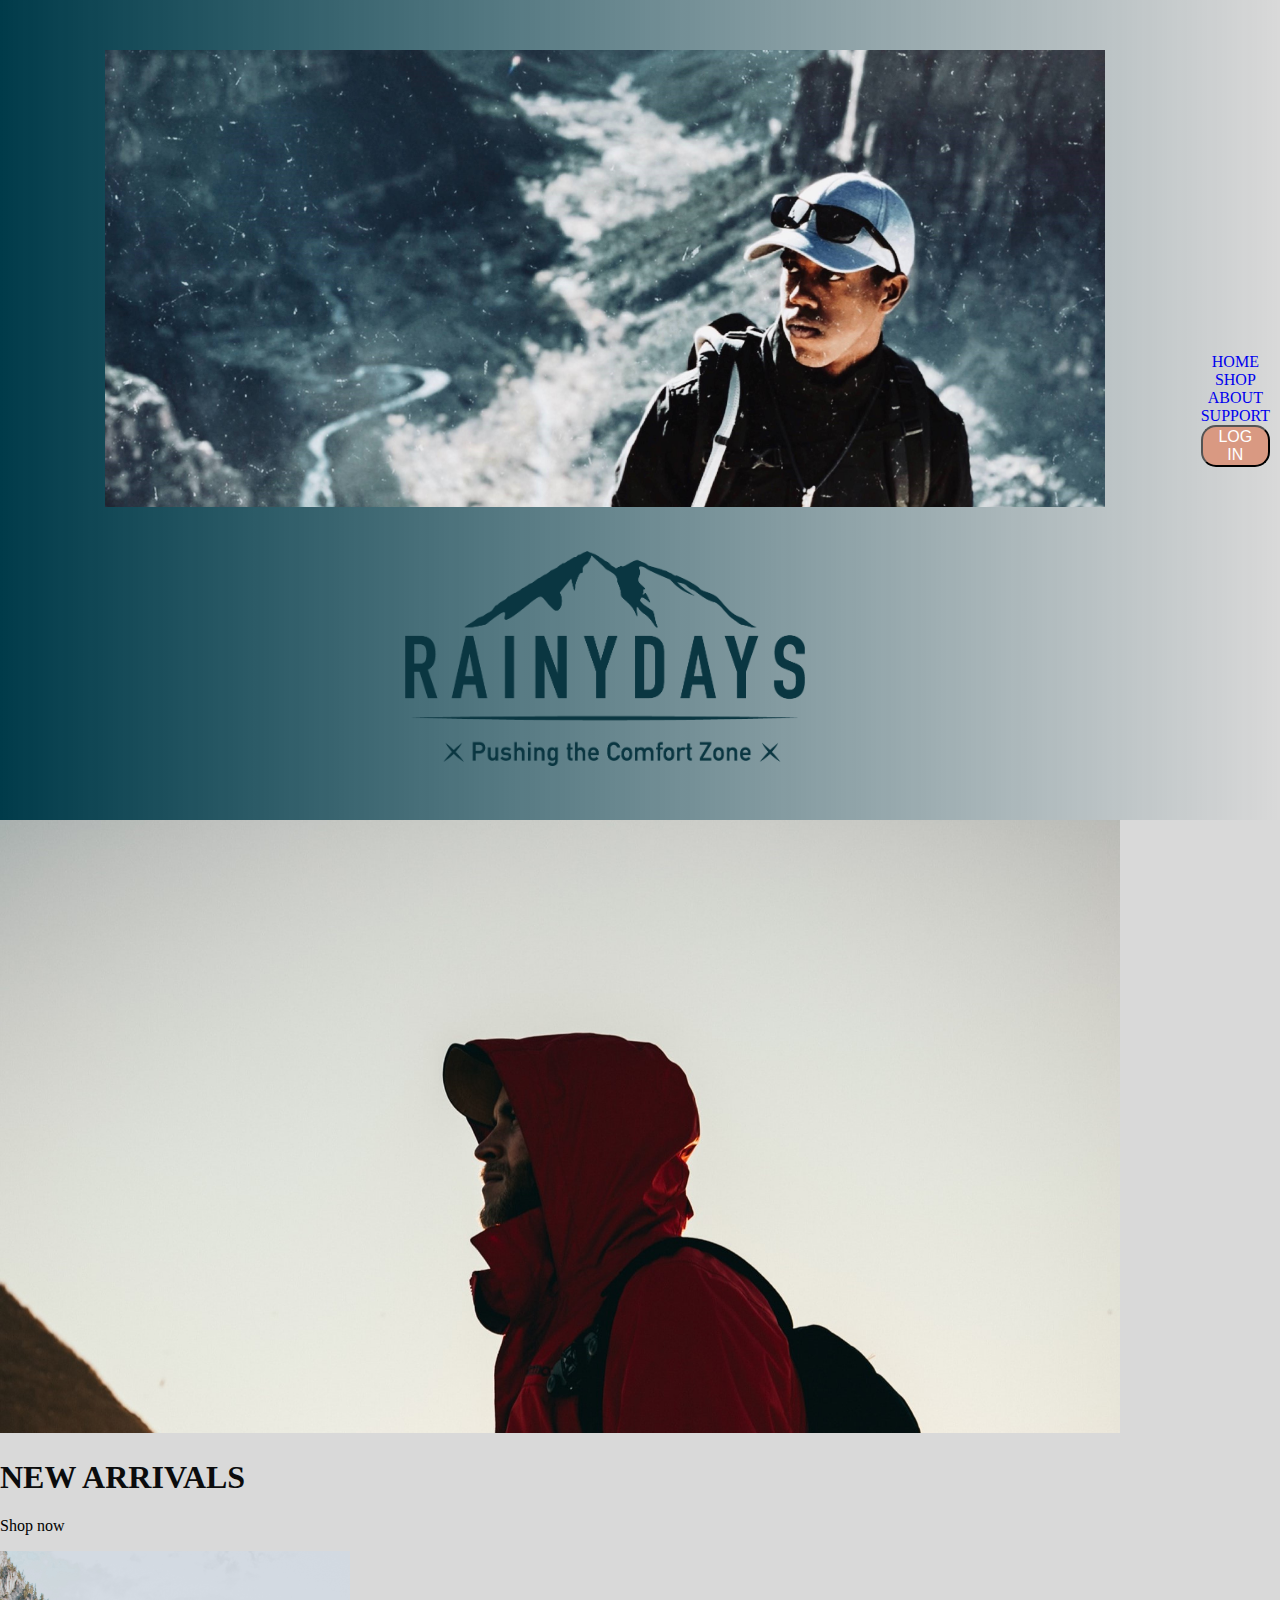
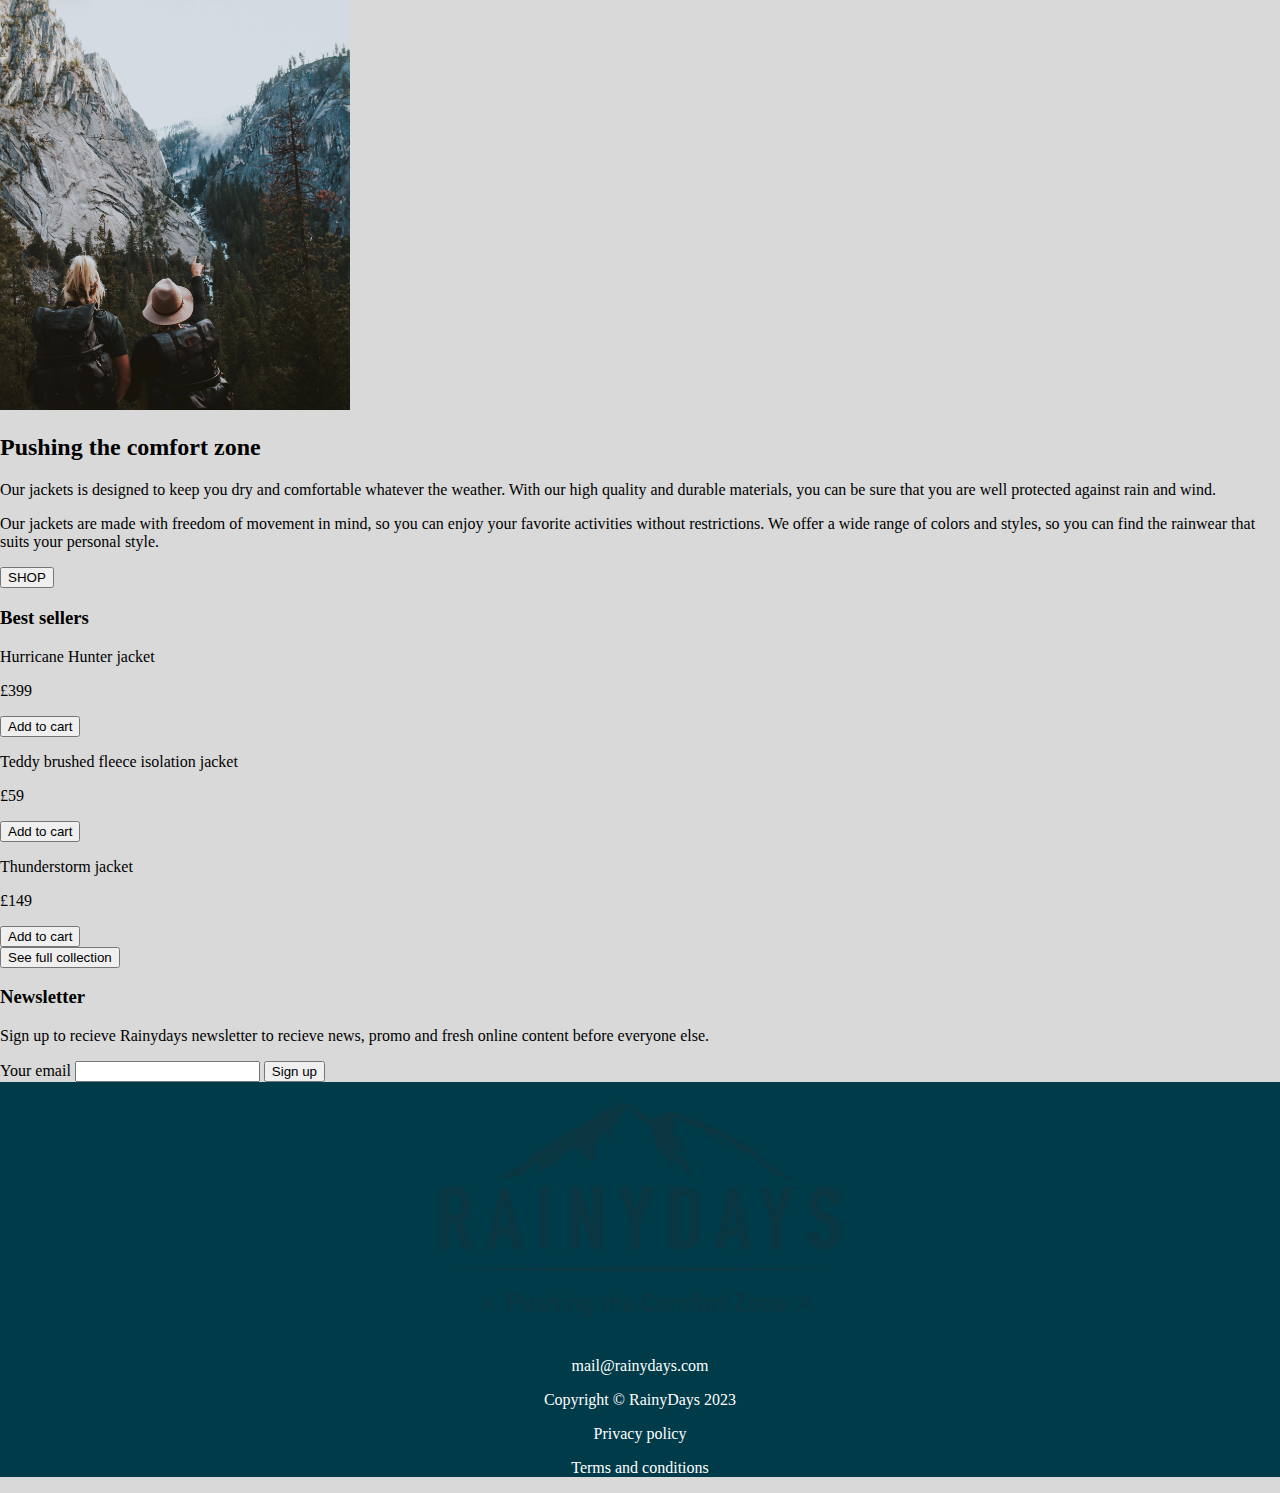
<file: Index.html>
<!DOCTYPE html>
<html lang="en">

<head>
    <meta charset="utf-8" />
    <meta name="description" content="We offer a wide range of styles, colors, and sizes,
        so you can find the perfect jacket that suits your style and needs. Whether you are out on an adventure,
        commuting to work, or simply want to be prepared for unexpected rain showers, we have the jacket for you.
        We take pride in offering high-quality products and exceptional customer service.">
    <meta name="viewport" content="width=device-width, initial-scale=1">
    <title>Rainy Days | Pushing the comfort zone - Home</title>
    <link rel="stylesheet" href="css/styles.css">
    <link rel="icon" type="image/png" sizes="32x32" href="/favicon/favicon-32x32.png" />
    <link rel="icon" type="image/png" sizes="16x16" href="/favicon/favicon-16x16.png" />
</head>

<body>
    <div id="container-grid" class="col-sm-12 col-md-6 col-lg-4">
        <div id="content-wrap">
            <header class="header">
                <div class="parent">
                    <img class="img-man" src="img/philip-graves-7kyvHc3e-HA-unsplash.jpg" alt="Sporty man with caps" />
                    <a href="index.html"><img src="img/Logo-RD.png" alt="logo" class="img-logo" /></a>
                </div>
                <nav class="nav">
                    <ul class="nav-menu">
                        <li><a href="#">HOME</a></li>
                        <li><a href="html/cart.html">SHOP</a></li>
                        <li><a href="html/about.html">ABOUT</a></li>
                        <li><a href="html/contact-us.html">SUPPORT</a></li>
                        <li><a href="html/about.html"><button class="button-nav">LOG IN</button></a></li>
                    </ul>
                </nav>
                <!--Hamburgermeny-->
            </header>
            <main>
                <section class="newarrivals">
                    <img class="redraincoatman" src="img/kal-visuals-cBZWCU2eA60-unsplash.jpg"
                        alt="Man in red raincoat by the sea at sunset" height="auto" width="1120">
                    <h1>NEW ARRIVALS</h1>
                    <p>Shop now</p>
                </section>
                <section class="aboutus">
                    <img class="greenraincoatwmn" src="img/ivana-cajina-e6f8IaRQY7M-unsplash.jpg"
                        alt="Woman i green raincoat photographing a pond" height="auto" width="350px">
                    <h2>Pushing the comfort zone</h2>
                    <p>Our jackets is designed to keep you dry and comfortable whatever the weather.
                        With our high quality and durable materials, you can be sure that you are well protected against
                        rain and wind.</p>
                    <p>Our jackets are made with freedom of movement in mind, so you can enjoy your favorite activities
                        without restrictions.
                        We offer a wide range of colors and styles, so you can find the rainwear that suits your
                        personal style.</p>
                    <button class="shop">SHOP</button>
                </section>
                <section class="bestsellers">
                    <h3>Best sellers</h3>
                    <p>Hurricane Hunter jacket</p>
                    <p>£399</p>
                    <button class="add-to-cart">Add to cart</button>
                    <p>Teddy brushed fleece isolation jacket</p>
                    <p>£59</p>
                    <button class="add-to-cart">Add to cart</button>
                    <p>Thunderstorm jacket</p>
                    <p>£149</p>
                    <button class="add-to-cart">Add to cart</button>
                </section>
                <button class="full-collection">See full collection</button>
                <section class="newsletter">
                    <h3>Newsletter</h3>
                    <p>Sign up to recieve Rainydays newsletter to recieve news, promo and fresh online content before
                        everyone else.</p>
                    <label for="email">Your email</label>
                    <input type="email" id="email" name="email">
                    <button class="signup">Sign up</button>
                </section>
            </main>
        </div>
        <footer id="footer-pos">
            <a href="#"><img src="./img/Logo-RD.png" alt="logo" class="img-logo" /></a>
            <p>mail@rainydays.com</p>
            Copyright &copy; RainyDays 2023
            <p>Privacy policy</p>
            <p>Terms and conditions</p>
        </footer>
    </div>
</body>

</html>

<!--validator.w3.org valdidate by direct input.-->
</file>
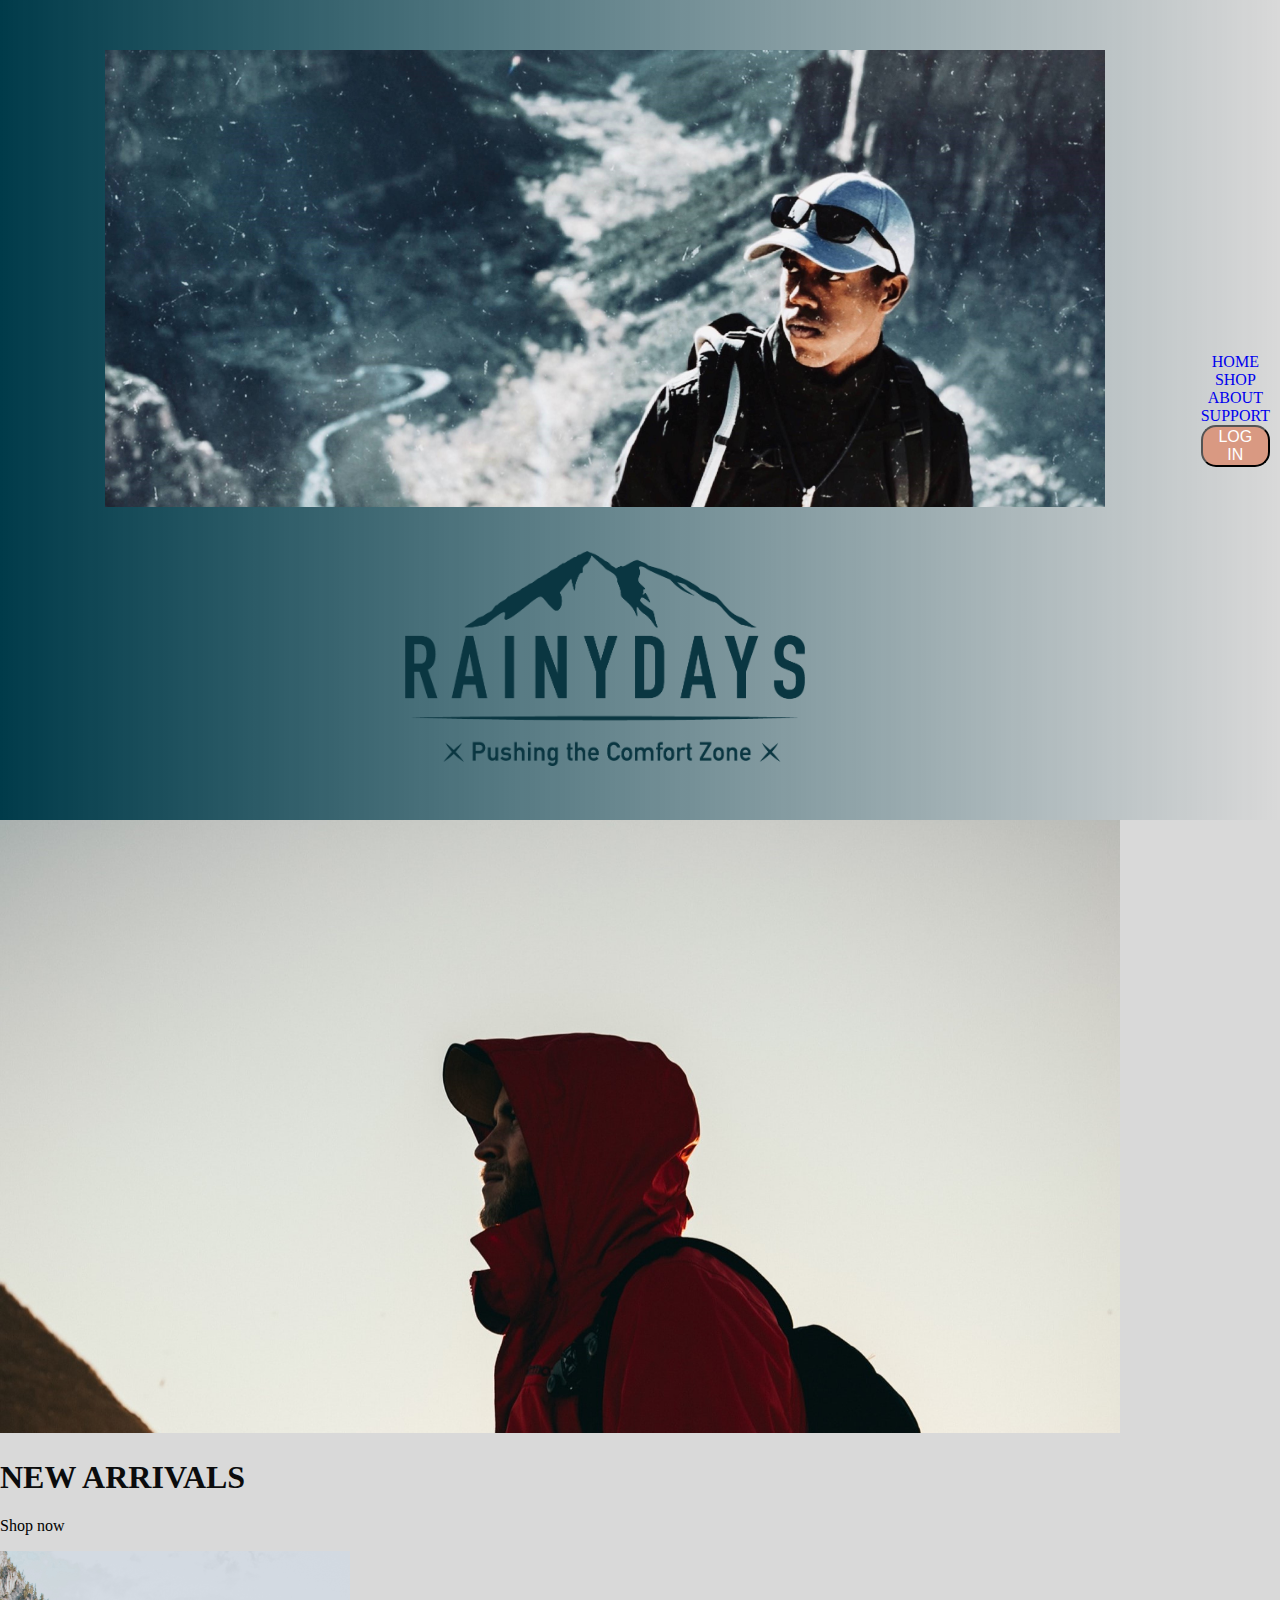
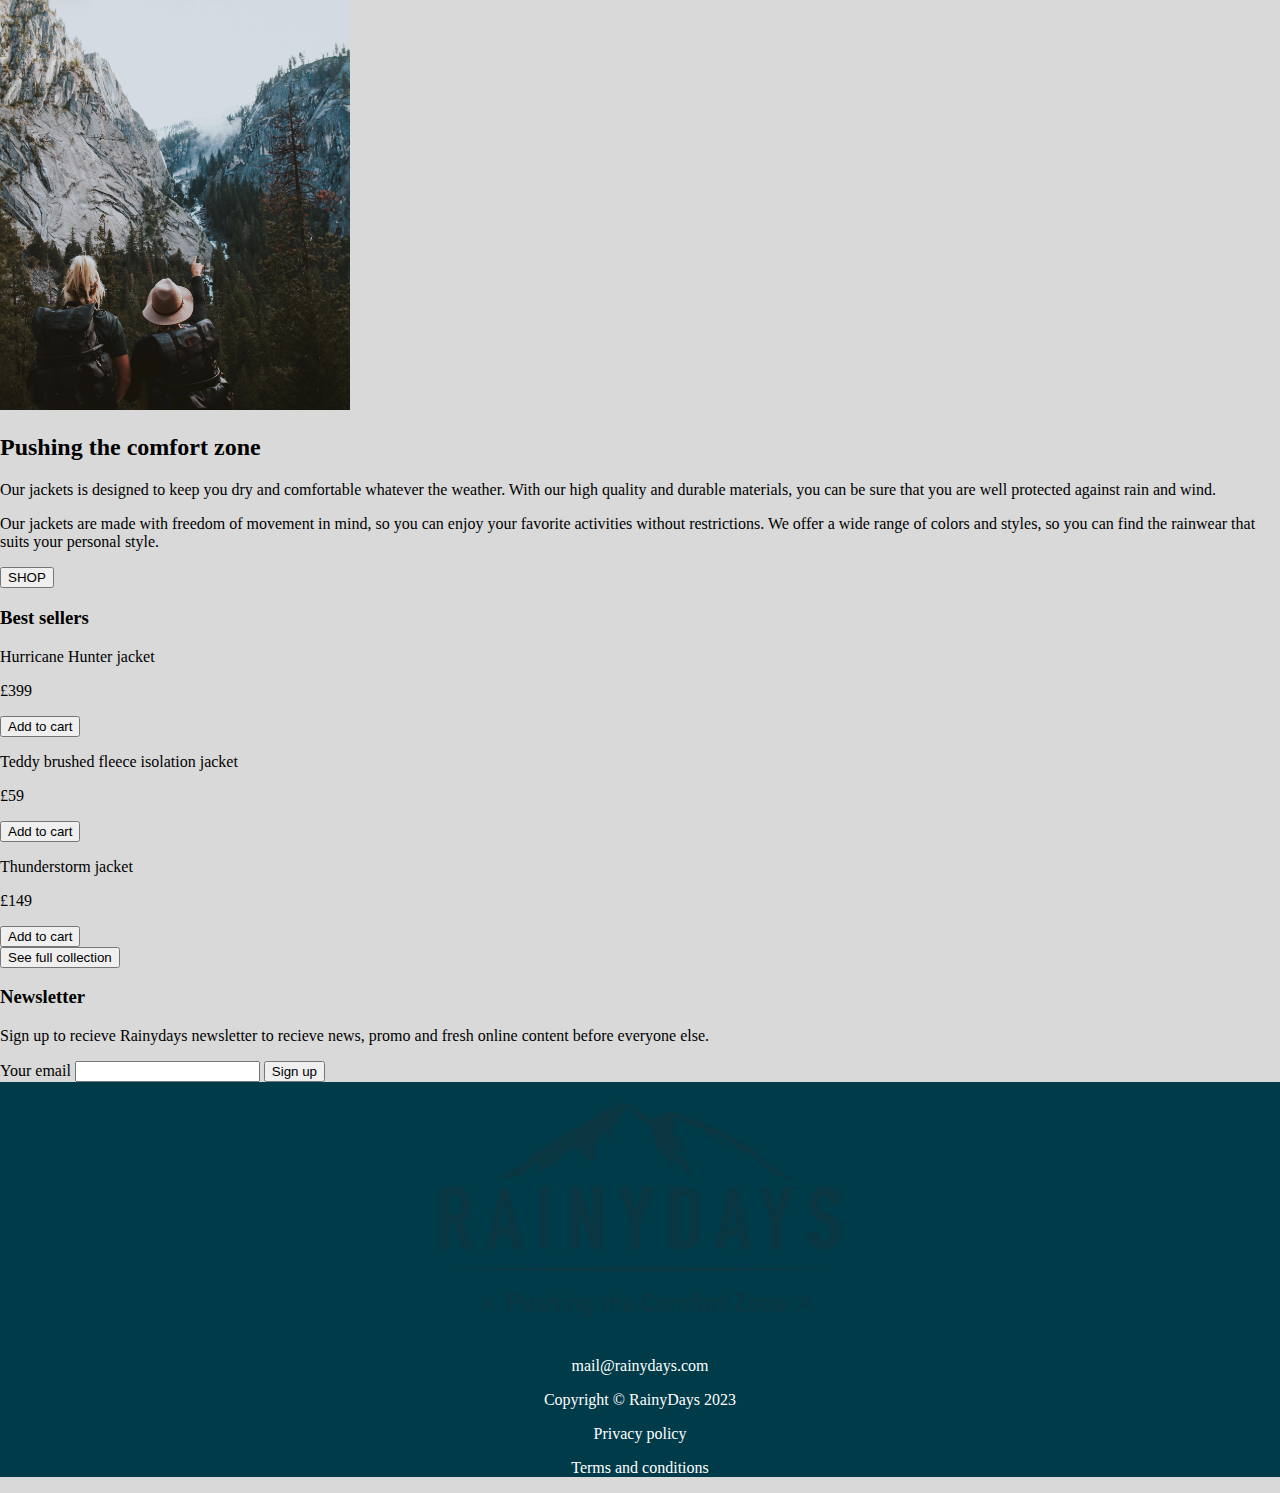
<file: index.html>
<!DOCTYPE html>
<html lang="en">

<head>
    <meta charset="utf-8" />
    <meta name="description" content="We offer a wide range of styles, colors, and sizes,
        so you can find the perfect jacket that suits your style and needs. Whether you are out on an adventure,
        commuting to work, or simply want to be prepared for unexpected rain showers, we have the jacket for you.
        We take pride in offering high-quality products and exceptional customer service.">
    <meta name="viewport" content="width=device-width, initial-scale=1">
    <title>Rainy Days | Pushing the comfort zone - Home</title>
    <link rel="stylesheet" href="css/styles.css">
    <link rel="icon" type="image/png" sizes="32x32" href="/favicon/favicon-32x32.png" />
    <link rel="icon" type="image/png" sizes="16x16" href="/favicon/favicon-16x16.png" />
</head>

<body>
    <div id="container-grid" class="col-sm-12 col-md-6 col-lg-4">
        <div id="content-wrap">
            <header class="header">
                <div class="parent">
                    <img class="img-man" src="img/philip-graves-7kyvHc3e-HA-unsplash.jpg" alt="Sporty man with caps" />
                    <a href="index.html"><img src="img/Logo-RD.png" alt="logo" class="img-logo" /></a>
                </div>
                <nav class="nav">
                    <ul class="nav-menu">
                        <li><a href="#">HOME</a></li>
                        <li><a href="html/cart.html">SHOP</a></li>
                        <li><a href="html/about.html">ABOUT</a></li>
                        <li><a href="html/contact-us.html">SUPPORT</a></li>
                        <li><a href="html/about.html"><button class="button-nav">LOG IN</button></a></li>
                    </ul>
                </nav>
                <!--Hamburgermeny-->
            </header>
            <main>
                <section class="newarrivals">
                    <img class="redraincoatman" src="img/kal-visuals-cBZWCU2eA60-unsplash.jpg"
                        alt="Man in red raincoat by the sea at sunset" height="auto" width="1120">
                    <h1>NEW ARRIVALS</h1>
                    <p>Shop now</p>
                </section>
                <section class="aboutus">
                    <img class="greenraincoatwmn" src="img/ivana-cajina-e6f8IaRQY7M-unsplash.jpg"
                        alt="Woman i green raincoat photographing a pond" height="auto" width="350px">
                    <h2>Pushing the comfort zone</h2>
                    <p>Our jackets is designed to keep you dry and comfortable whatever the weather.
                        With our high quality and durable materials, you can be sure that you are well protected against
                        rain and wind.</p>
                    <p>Our jackets are made with freedom of movement in mind, so you can enjoy your favorite activities
                        without restrictions.
                        We offer a wide range of colors and styles, so you can find the rainwear that suits your
                        personal style.</p>
                    <button class="shop">SHOP</button>
                </section>
                <section class="bestsellers">
                    <h3>Best sellers</h3>
                    <p>Hurricane Hunter jacket</p>
                    <p>£399</p>
                    <button class="add-to-cart">Add to cart</button>
                    <p>Teddy brushed fleece isolation jacket</p>
                    <p>£59</p>
                    <button class="add-to-cart">Add to cart</button>
                    <p>Thunderstorm jacket</p>
                    <p>£149</p>
                    <button class="add-to-cart">Add to cart</button>
                </section>
                <button class="full-collection">See full collection</button>
                <section class="newsletter">
                    <h3>Newsletter</h3>
                    <p>Sign up to recieve Rainydays newsletter to recieve news, promo and fresh online content before
                        everyone else.</p>
                    <label for="email">Your email</label>
                    <input type="email" id="email" name="email">
                    <button class="signup">Sign up</button>
                </section>
            </main>
        </div>
        <footer id="footer-pos">
            <a href="#"><img src="./img/Logo-RD.png" alt="logo" class="img-logo" /></a>
            <p>mail@rainydays.com</p>
            Copyright &copy; RainyDays 2023
            <p>Privacy policy</p>
            <p>Terms and conditions</p>
        </footer>
    </div>
</body>

</html>

<!--validator.w3.org valdidate by direct input.-->
</file>
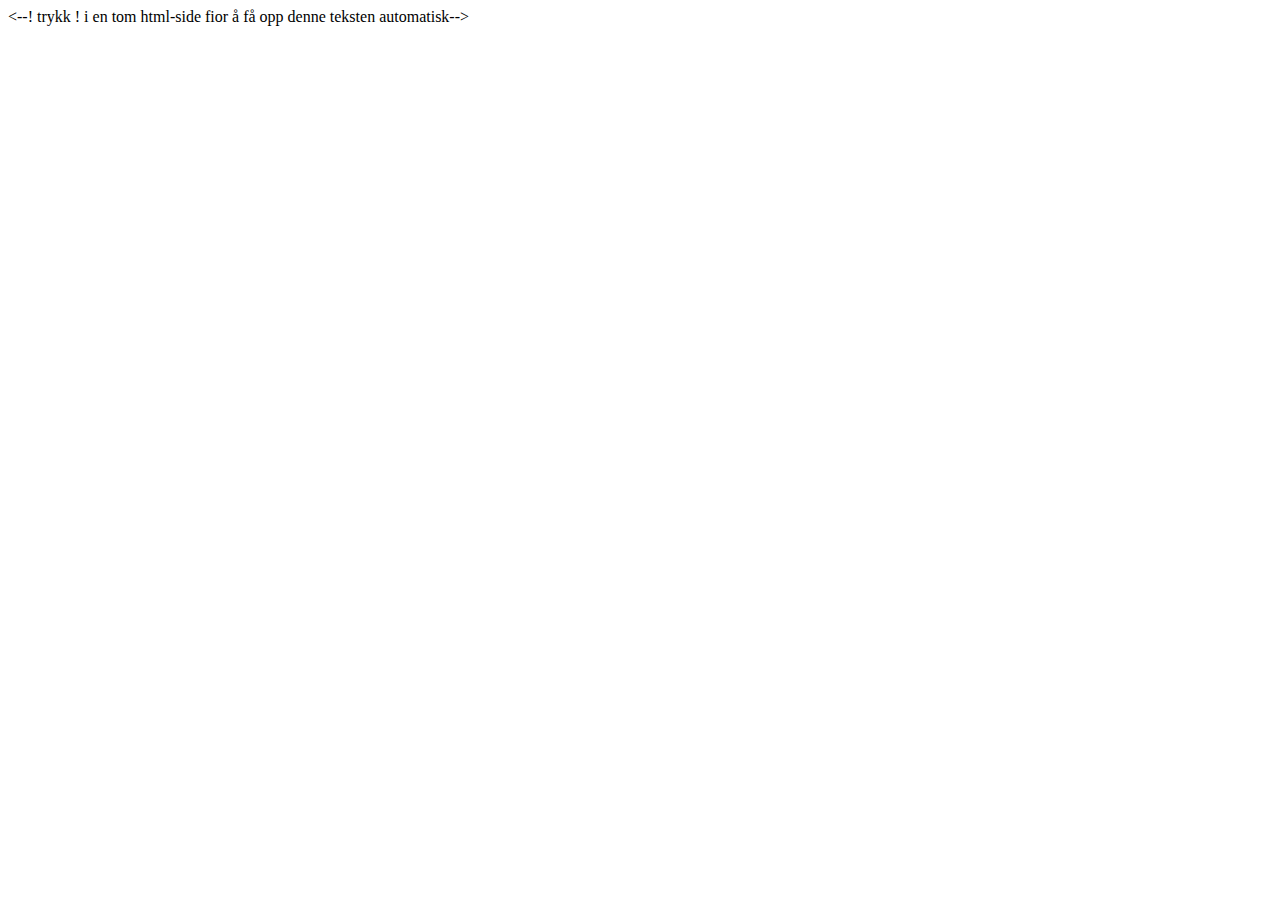
<file: html/dksfh.html>
<!DOCTYPE html>
<html lang="en">
<head>
    <meta charset="UTF-8">
    <meta name="viewport" content="width=device-width, initial-scale=1.0">
    <title>Document</title>
</head>
<body>
    
</body>
</html>

<--! trykk ! i en tom html-side fior å få opp denne teksten automatisk-->
</file>
<file: css/styles.css>
/* tilbakestill stil for lenker */
a:link, a:visited, a:hover, a:active {
    text-decoration: none; /* Tar bort standard understrekning ocg stil for linkar */
}

/* Skaper en grunnleggende struktur for websiden med grid-layout */
body {
    background-color: #d9d9d9;
    margin: 0; /* Tar bort standardmarginaler for siden */
    display: grid; /* Grid-layout for å strukturere siden */
    grid-template-areas:
        'header nav'
        'nav content'
        'content footer';
    grid-template-rows: auto 1fr auto; /* Deler opp sidan i header, innehåll och footer */
}

/* Stil for header-seksjonen */
.header {
    background-image: linear-gradient(to left, rgba(255,0,0,0), rgba(0,59,74,1));
    /* background-image: url("/img/Logo-RD.png") right no-repeat, url(/img/philip-graves-7kyvHc3e-HA-unsplash.jpg) left no-repeat; */
    background-blend-mode: multiply;
    padding: 10px; /* Legger til litt margin for avstand */
    display: flex; /* Flex-layout for header */
    flex-direction: column; /* Stabler element vertikalt i header */
    align-items: center; /* Sentrerer element horisontalt */
    text-align: center; /* Sentrerer text i header */
}

/* Stil for hovedinnholdsseksjonen */
.content {
    margin-top: 10rem; /* Legger till øverste marginalen for avstand */
    margin-bottom: 10rem; /* Legger till nedersta marginalen for avstand */
    display: block; /* Viser innholdet som blokk (et under det andre) */
}

/* Stil for navigeringsseksjonen */
.nav {
    display: flex; /* brukerer flex-layout for navigasjonen */
    flex-direction: column; /* Stabler navigeringsobjekt vertikalt */
}

/* Stil for navigationsmeny */
.nav-menu {
    list-style: none; /* Tar bort standard listepunkter */
    padding: 0; /* Tar bort standard listemarginal */
    margin: 0; /* Tar bort standard listemarginal */
    text-decoration: none;
}

/* Media Queries for responsiv design */
/* Mobilstiler */
@media (max-width: 600px) {
    /* Stilar for små skjermer (maxbredde: 600px) */
    .nav-item {
        margin-right: 10px; /* Legger till marginal for navigeringsobjekt */
        font-size: 16px; /* Setter tekststørrelsen for mindre skjermer */
    }

    .button-nav {
        display: inline; /* Viser navigeringsknappen i rad */
    }
}

/* Surfebrettstiler */
@media (min-width: 601px) and (max-width: 1024px) {
    /* Stiler for surfebrett (minimumsbredde: 601px och maxbredde: 1024px) */
    .header-logo {
        font-size: 22px; /* Justerer tekststørrelsen for surfebrett */
    }

    .nav-item {
        font-size: 20px; /* Justerer tekststørrelsen for surfebrett */
    }
}

/* desktop */
@media (min-width: 1025px) {
    /* Stiler for større skjermer (minimumsbredde: 1025px) */
    .header {
        flex-direction: row; /* Viser header-objekt i en rad */
    }

    .header-logo {
        font-size: 24px; /* Tekststørrelse fpor større skjermer */
    }

    .nav {
        flex-direction: row; /* Viser navigeringsobjekt i en rad */
        justify-content: space-between; /* Legger til mellomrom mellom navigeringsobjekt */
    }

    .nav-item {
        font-size: 18px; /* Tekststørrelse for større skjermer */
        margin-right: 20px; /* Legger til marginal mellom navigeringsobjekt */
    }
}

/* Ytterligere layoutstilar */
.col-sm-12 {
    grid-column: auto / span 12; /* Stil for en 12-kolonners layout */
}

@media (min-width: 768px) {
    .col-md-6 {
        grid-column: auto / span 6; /* Stil for en 6-kolonners layout på større skjermer */
    }
}

/* Stiler for bilder og deres foreldreelement */
.parent, .img-man, .img-logo {
    position: relative; /* Setter relativ positionering for bilder och deres foreldreelement */
    top: 0;
    left: 0;
    padding: 20px; /* Legger till marginaler rundt bilder */
}

.img-man {
    width: 100%; /* Setter bildebredden til 100% */
    max-width: 1000px; /* Begrenser den maksimale bildebredden */
    height: auto; /* Beholder bildets proporsjoner */
    background-size: contain;
}

.img-logo {
    max-width: 400px; /* Begrensar den maksimale bredden på logobilden */
    height: auto; /* Beholder bildets proporsjoner */
    background-size: cover;
}

/* Stiler for en navigasjonsmeny */
.menu1 {
    font-family: montserrat;
    font-size: 16px;
    color: #fff;
    width: 429px; /* Sätter en fast bredde for menyen */
    margin: 0 auto; /* Sentrerer menyen horisontalt */
    height: 70px; /* Setter en fast høyde for menyen */
    display: inline-flex; /* Viser menyobjektet i en rad */
    justify-content: normal; /* Sentrerer menyobjektet horisontalt */
    list-style: none; /* Tar bort standardlistepunkter */
    margin-top: 48px; /* Legger till øverste marginalen for avstand */
    font-weight: bold; /* Setter fet stil på teksten */
}

/* Stiler for navigeringsknapper */
.button-nav {
    background-color: #d99982;
    color: #fff;
    font-size: 16px;
    border-radius: 15px; /* Legger till avrundade hjørner på knappene */
}

/* Stiler for rubrikker */
h1 {
    font-size: 32px;
    font-family: montserrat;
    color: #0b0c0d;
}

/* Stiler for andre innholdselementer */
.service-woman {
    max-width: 400px;
    margin-left: 160px;
}

.content-contact {
    font-size: 16px;
    font-family: "open sans";
    color: #0b0c0d;
}

/* Stiler for footer */
footer {
    background-color: #003b4a;
    color: #fff;
    text-align: center;
    padding: 0;
    width: 100%; /* Gjør så footer dekker hele sidens bredde */
}
/* VALIDATE jigsaw.w3.org */
</file>
